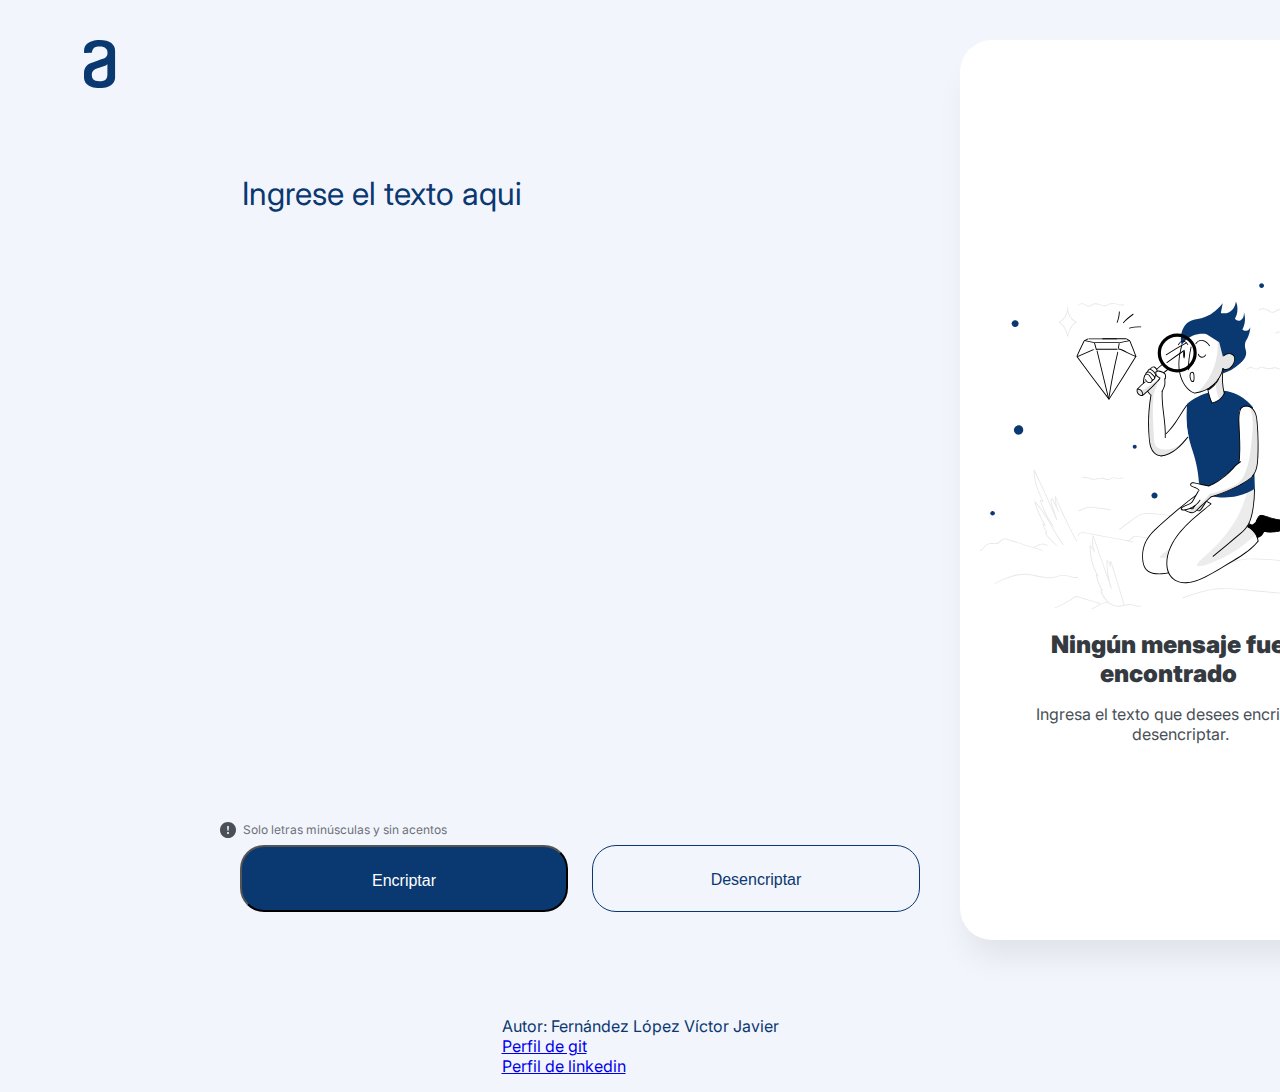
<file: index.html>
<!DOCTYPE html>
<html lang="en">
<head>
    <meta charset="UTF-8">
    <meta http-equiv="X-UA-Compatible" content="IE=edge">
    <meta name="viewport" content="width=device-width, initial-scale=1.0">
    <link rel="stylesheet" href="assets/style.css">
    <script type="module" defer src="assets/index.js"></script>
    <link href='https://fonts.googleapis.com/css?family=Inter' rel='stylesheet'>
    <title>Encriptador</title>
</head>
<body>
    <div class="content">

        <img src="assets/img/logo.svg" alt="logo_svg" class="logo">
        <textarea class="input-text" id="input-text" placeholder="Ingrese el texto aqui"></textarea>
        
        <div class="box">
            <img src="assets/img/Muñeco.svg" alt="Muñeco_svg" class="doll-image" id="doll-image">
            <p class="no-message" id="no-message"><strong>Ningún mensaje fue encontrado</strong></p>
            <p class="caption-text" id="caption-text">Ingresa el texto que desees encriptar o desencriptar.</p>
            <p class="result-text hide" id="result-text"></p>
            <button class="btn-copy hide" id="btn-copy">Copiar</button>
        </div>
        <div class="warning">
            <img src="assets/img/bi_exclamation-circle-fill.svg" alt="exclamation_svg" class="exclamation_image">
            <p class="disclaimer">Solo letras minúsculas y sin acentos</p>
        </div>
        <div class="btn-container">
            <button class="btn-encriptar" id="btn-encriptar">Encriptar</button>
            <button class="btn-desencriptar" id="btn-desencriptar">Desencriptar</button>
        </div>
    </div>
    <footer>
        <p>Autor: Fernández López Víctor Javier<br>
        <a href="https://github.com/VictorFdz07">Perfil de git</a><br>
        <a href="https://www.linkedin.com/in/victor-javier-fernandez-lopez/">Perfil de linkedin</a></p>
    </footer>
</body>
</html>
</file>
<file: assets/style.css>
:root{
    /*Colors*/
    /*Light Blue*/
    --light-blue: #F3F5FC;
    --light-blue-100: #E5E5E5;
    --light-blue-200: #EFF1FA;
    --light-blue-300: #E9ECF8;
    --light-blue-400: #AAB2D5;
    --light-blue-500: #757FB2;

    /*Dark Blue*/
    --dark-blue-100: #609ED4;
    --dark-blue-200: #356EA9;
    --dark-blue-300: #0A3871;
    --dark-blue-400: #072B61;
    --dark-blue-500: #052051;

    /*Gray*/
    --gray-100: #CED4DA;
    --gray-200: #ADB5BD;
    --gray-300: #868E96;
    --gray-400: #495057;
    --gray-500: #343A40;
    
    /*Utility*/
    --font: 'Inter';
}
body{
    background: var(--light-blue);
    font-family: var(--font);
    color: var(--dark-blue-300);

    display: flex;
    justify-content: center;
    align-items: center;
}

.logo {
    flex-direction: column;
    align-items: flex-start;

    position: absolute;
}

.input-text {
    position: absolute;

    font-family: var(--font);
    font-style: normal;

    color: var(--dark-blue-300);
    background-color: var(--light-blue);

    border: none;
    resize: none;
}
.input-text:focus{
    outline: none;
}
::placeholder {
    color: var(--dark-blue-300);
}
.box {
    display: flex;
    flex-wrap: wrap;
    align-items: center;

    position: absolute;

    background: white;
    
    box-shadow: 0px 24px 32px -8px rgba(0, 0, 0, 0.08);
    border-radius: 32px;
}
/*Muñeco*/
.doll-image {
    position: absolute;
}
/* Ningún mensaje fue encontrado */
.no-message {
    text-align: center;
    position: absolute;

    color: var(--gray-500);

    flex: none;
    order: 0;
    align-self: stretch;
    flex-grow: 0;
}
/* Ingresa el texto que desees encriptar o desencriptar. */
.result-text, .caption-text {
    text-align: center;
    position: absolute;

    color: var(--gray-400);
}
/*Advertencia*/
.warning {
    display: flex;
    flex-direction: row;
    align-items: center;

    position: absolute;
}
/*Imagen signo exclamacion*/
.exclamation_image {
    position: absolute;
    flex: none;
    order: 0;
    flex-grow: 0;
}
/*Texto advertencia*/
.disclaimer {
    position: absolute;
    color: var(--gray-400);

    opacity: 0.8;
    font-style: normal;    
    flex: none;
    order: 1;
    flex-grow: 0;
}
/*Boton copiar texto*/
.btn-copy {
    justify-content: center;
    color: var(--dark-blue-300);
    
    box-sizing: border-box;
    display: flex;
    flex-direction: row;
    align-items: flex-start;

    position: absolute;

    background-color: white;
}
.btn-container {
    position: absolute;

    display: flex;
    flex-direction: row;
    align-items: flex-start;

    position: absolute;
}
.btn-encriptar {
    justify-content: center;
    display: flex;
    flex-direction: row;
    align-items: flex-start;

    background: var(--dark-blue-300);
    color: white;
}
.btn-desencriptar {
    justify-content: center;
    display: flex;
    flex-direction: row;
    align-items: flex-start;

    color: var(--dark-blue-300);
    background-color: var(--light-blue);
}
.btn-copy:hover, .btn-desencriptar:hover {
    background-color: var(--light-blue-300);
}
.btn-encriptar:hover {
    background-color: var(--dark-blue-200);
}
footer {
    position: absolute;
}
/* Estilos para pantallas grandes (desktop) */
@media only screen and (min-width: 1024px) {
    .content {
        width: 1440px;
        height: 1024px;
    }
    /* Logo */
    .logo {
        /* Auto layout */
        padding: 0px;
        gap: 40px;

        width: 120px;
        height: 48px;
        left: 40px;
        top: 40px;
    }
    /* Input text */
    .input-text {
        width: 577px;
        height: 48px;
        left: 240px;
        top: 168px;

        font-weight: 400;
        font-size: 32px;
        line-height: 150%;
    }

    /*Rectangulo*/
    .box {
        width: 400px;
        height: 900px;
        left: 75%;
        top: 40px;
    }
    /*Muñeco*/
    .doll-image {
        width: 90%;
        left: 20px;
        top: 243px;
    }
    /* Ningún mensaje fue encontrado */
    .no-message {
        width: 336px;
        height: 58px;

        font-weight: 700;
        font-size: 24px;
        line-height: 120%;

        top: 63%;
        left: 10%;
    }
    /* Ingresa el texto que desees encriptar o desencriptar. */
    .result-text, .caption-text {
        top: 72%;
        left: 10%;
    }

    .warning {
        padding: 0px;
        gap: 8px;

        width: 229px;
        height: 18px;
        left: 220px;
        top: 821px;
    }
    .exclamation_image {
        width: 16px;
        height: 16px;
    }
    .disclaimer {
        width: 205px;
        height: 18px;
        font-weight: 400;
        font-size: 12px;
        line-height: 150%;

        left: 10%;

    }
    .btn-copy {
        padding: 24px;
        gap: 8px;

        width: 336px;
        height: 67px;
        top: 90%;
        left: 10%;

        border: 1px solid var(--dark-blue-300);
        border-radius: 24px;

        font-weight: 400;
        font-size: 16px;
        line-height: 19px;
        text-align: center;
    }
    .btn-container {
        padding: 0px;
        gap: 24px;

        width: 680px;
        height: 67px;
        left: 240px;
        top: 845px;
    }
    .btn-encriptar {
        padding: 24px;
        gap: 8px;

        width: 328px;
        height: 67px;

        border-radius: 24px;
        flex: none;
        order: 0;
        flex-grow: 0;

        font-weight: 400;
        font-size: 16px;
        line-height: 19px;
        text-align: center;
    }
    .btn-desencriptar {
        border: 1px solid  var(--dark-blue-300);
        border-radius: 24px;

        padding: 24px;
        gap: 8px;

        width: 328px;
        height: 67px;

        flex: none;
        order: 0;
        flex-grow: 0;

        font-weight: 400;
        font-size: 16px;
        line-height: 19px;
        text-align: center;
    }
    footer {
        top: 1000px;
    }
}

/* Estilos para pantallas medianas (tablet) */
@media only screen and (min-width: 768px) and (max-width: 1023px) {
    .content {
        position: relative;
        display: flex;

        width: 768px;
        height: 1174px;
    }

    .logo {
        width: 31.09px;
        height: 50.58px;
        left: 40px;
        top: 73.42px;
    }
    .input-text {
        width: 688px;
        height: 48px;
        left: 40px;
        top: 240px;

        font-weight: 400;
        font-size: 32px;
        line-height: 150%;
    }
    .box {
        padding: 32px;
        gap: 32px;

        width: 688px;
        height: 133px;
        left: 15px;
        top: 950px;

        flex-direction: column;
        align-items: flex-start;
    }
    .doll-image {
        display: none;
    }
    .no-message {
        width: 624px;
        height: 29px;

        font-weight: 700;
        font-size: 24px;
        line-height: 120%;
        left: 10%;
    }
    /* Ingresa el texto que desees encriptar o desencriptar. */
    .result-text, .caption-text {
        width: 624px;
        height: 24px;

        font-weight: 400;
        font-size: 16px;
        line-height: 150%;

        top: 50%;
        left: 10%;
    }
    .warning {
        padding: 0px;
        gap: 8px;

        width: 229px;
        height: 18px;
        left: 40px;
        top: 821px;
    }
    .exclamation_image {
        width: 16px;
        height: 16px;
    }
    .disclaimer {
        width: 205px;
        height: 18px;
        font-weight: 400;
        font-size: 12px;
        line-height: 150%;

        left: 10%;

    }
    .btn-copy {
        padding: 24px;
        gap: 8px;

        width: 624px;
        height: 67px;
        left: 10%;
        top: 50%;

        border: 1px solid var(--dark-blue-300);
        border-radius: 24px;
    }
    .btn-container {
        padding: 0px;
        gap: 24px;

        width: 680px;
        height: 67px;
        left: 40px;
        top: 845px;
    }
    .btn-encriptar {
        padding: 24px;
        gap: 8px;

        width: 328px;
        height: 67px;

        border-radius: 24px;
        flex: none;
        order: 0;
        flex-grow: 0;

        font-weight: 400;
        font-size: 16px;
        line-height: 19px;
        text-align: center;
    }
    .btn-desencriptar {
        border: 1px solid  var(--dark-blue-300);
        border-radius: 24px;

        padding: 24px;
        gap: 8px;

        width: 328px;
        height: 67px;

        flex: none;
        order: 0;
        flex-grow: 0;

        font-weight: 400;
        font-size: 16px;
        line-height: 19px;
        text-align: center;
    }
    footer {
        top: 1500px;
    }
}

/* Estilos para pantallas pequeñas (celular) */
@media only screen and (max-width: 767px) {
    .content {
        position: relative;
        display: flex;

        width: 375px;
        height: 933px;
    }

    .logo {
        left: 4.27%;
        top: 1%;
    }
    .input-text {
        width: 343px;
        height: 48px;
        left: 16px;
        top: 152px;

        font-weight: 400;
        font-size: 32px;
        line-height: 150%;
    }
    .box {
        padding: 32px;
        gap: 32px;

        width: 280px;
        height: 186px;
        left: 10px;
        top: 707px;

        flex-direction: column;
        align-items: flex-start;
    }
    .doll-image {
        display: none;
    }
    .no-message {
        width: 263px;
        height: 58px;

        font-weight: 700;
        font-size: 24px;
        line-height: 120%;
        left: 10%;
    }
    /* Ingresa el texto que desees encriptar o desencriptar. */
    .result-text, .caption-text {
        width: 263px;
        height: 58px;

        font-weight: 400;
        font-size: 16px;
        line-height: 150%;

        top: 50%;
        left: 10%;
    }
    .warning {
        padding: 0px;
        gap: 8px;

        width: 229px;
        height: 18px;
        left: 16px;
        top: 451px;
    }
    .exclamation_image {
        width: 16px;
        height: 16px;
    }
    .disclaimer {
        width: 205px;
        height: 18px;
        font-weight: 400;
        font-size: 12px;
        line-height: 150%;

        left: 10%;

    }
    .btn-copy {
        padding: 24px;
        gap: 8px;

        width: 279px;
        height: 67px;
        
        left: 10%;
        top: 50%;

        border: 1px solid var(--dark-blue-300);
        border-radius: 24px;
    }
    .btn-container {
        flex-direction: column;
        padding: 0px;
        gap: 24px;

        width: 343px;
        height: 158px;
        left: 16px;
        top: 485px;
    }
    .btn-encriptar {
        padding: 24px;
        gap: 8px;

        width: 328px;
        height: 67px;

        border-radius: 24px;
        flex: none;
        order: 0;
        flex-grow: 0;

        font-weight: 400;
        font-size: 16px;
        line-height: 19px;
        text-align: center;
    }
    .btn-desencriptar {
        border: 1px solid  var(--dark-blue-300);
        border-radius: 24px;

        padding: 24px;
        gap: 8px;

        width: 328px;
        height: 67px;

        flex: none;
        order: 0;
        flex-grow: 0;

        font-weight: 400;
        font-size: 16px;
        line-height: 19px;
        text-align: center;
    }
    footer {
        top: 1000px;
    }
}

.hide {
    display: none;
}
</file>
